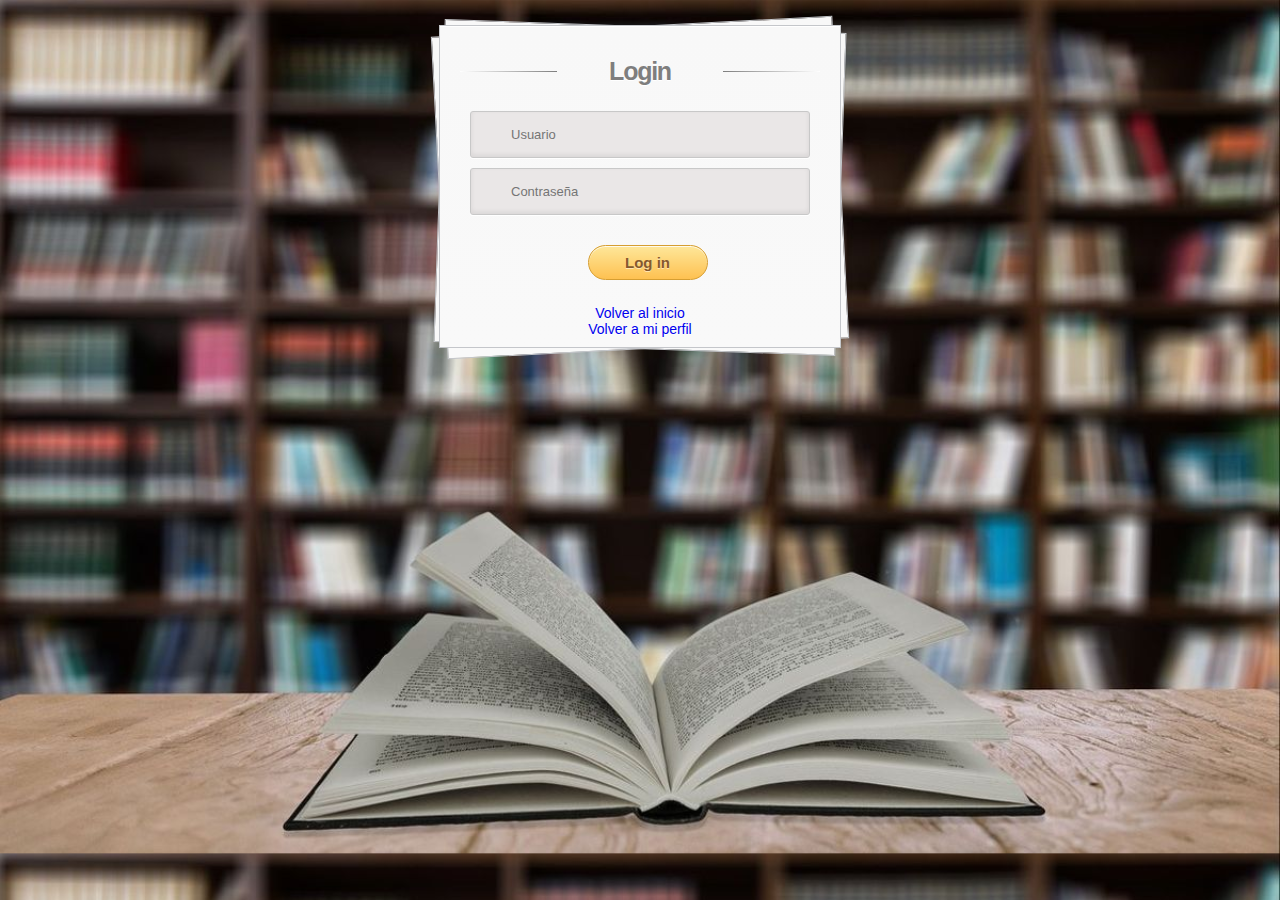
<file: login.html>
<!DOCTYPE html>
<html lang="en">

<head>
  <meta charset="UTF-8">
  <meta http-equiv="X-UA-Compatible" content="IE=edge">
  <meta name="viewport" content="width=device-width, initial-scale=1.0">
  <title>Login</title>
  <link rel="stylesheet" href="css/style.css">
  <link rel="stylesheet" href="css/estiloLogin.css">
  <script src="scripts/scriptLogin.js"></script>

  <script src="https://apis.google.com/js/platform.js" async defer></script>
  <meta name="google-signin-client_id"
    content="24715507338-ql7e3v9lp5d8dt9sus81njet6n0pbsf5.apps.googleusercontent.com">
</head>

<body>
  <div class="container">
    <section id="content">
      <form action="">
        <div id="hastaAquí">
          <h1>Login</h1>
          <div>
            <input type="text" placeholder="Usuario" required="" id="username" />
          </div>
          <div>
            <input type="password" placeholder="Contraseña" required="" id="password" />
          </div>
          <div>
            <input type="submit" value="Log in" />
          </div>
        </div>
        <div class="divCentrado">
          <div class="g-signin2" data-onsuccess="onSignIn" data-theme="dark"></div>
        </div>
        <a href="index.html">Volver al inicio</a><br>
        <a href="perfil.html">Volver a mi perfil</a>
      </form><!-- form -->
      <div class="button" id="descargaLista" hidden>
        <a href="#" onclick=descargaListaRecomendacion()>Descarga tu lista de recomendados!</a>
      </div><!-- button -->
    </section><!-- content -->
  </div><!-- container -->
</body>
</html>
</file>
<file: css/style.css>
header {
    text-align: center;
    color: purple;
    font-weight: bold;
    font-family: 'Henny Penny', cursive;
    font-size: 20px;
}

html {
    background-image: url(../images/biblioteca.jpg);
    background-size: cover;
}

.cuerpo {
    background-color: beige;
    opacity: 0.9;
    margin-top: 50px;
    margin-left: 60px;
    margin-right: 60px;
    text-align: center;
}

.inputClass {
    background-color: rgb(202, 238, 238);
    background-image: url(../images/search1.png);
    padding: 3px 7px;
    background-repeat: no-repeat;
    padding-left: 25px;
    border-color: aqua;
    border-width: 2px;
}

.formulario {
    margin-left: 20px;
    text-align: center;
    white-space: normal;
    text-indent: 10px;
}

#busqueda {
    display: none;
    text-align: center;
}

#presentacion {
    font-size: 3ch;
    text-align: center;
    display: block;
}

.buttonB {
    box-shadow: 0 1px 4px 0 rgba(151, 229, 243, 0.2), 0 6px 20px 0 rgba(2, 141, 255, 0.253);
    border-color: aqua;
    font-size: 16px;
    margin-bottom: 20px; 
}

label {
    font-size: 18px;
}

.datos {
    font-size: 20px;
}

#buttonFav {
    margin-block-end: 15px;
}

.guinyo {
    margin-block-end: 15px;
}

#anyo_publi {
    font-size: 19px;
}

#bookisbn {
    font-size: 19px;
}

#first_sentence {
    font-size: 19px;
}

img.perfilLogo {
    width: 25px;
    height: 25px;
}

.imagenPerfil {
    text-align: right;
    margin-right: 20px;
}

.botonesGuardados {
    width: 190px;
    height: 60px;
}

.imagenBotones {
    height: 40px;
    width: 40px;
}

.imagenLista {
    width: 90px;
    height: 130px;
}

.volver {
    font-family: 'Henny Penny', cursive;
    font-size: 16px;
}

.letra {
    font-family: 'Henny Penny', cursive;
}

.accesoBiblioteca {
    font-size: 22px;
    margin-bottom: 120px;
}
</file>
<file: css/estiloLogin.css>
.divCentrado {
    margin-left: 130px;
    margin-bottom: 10px;
}

body {
    color: #000;
    font: 14px Arial;
    margin: 0 auto;
    padding: 0;
    position: relative;
}

h1 {
    font-size: 28px;
}

h2 {
    font-size: 26px;
}

h3 {
    font-size: 18px;
}

h4 {
    font-size: 16px;
}

h5 {
    font-size: 14px;
}

h6 {
    font-size: 12px;
}

h1,
h2,
h3,
h4,
h5,
h6 {
    color: #563D64;
}

small {
    font-size: 10px;
}

b,
strong {
    font-weight: bold;
}

a {
    text-decoration: none;
}

a:hover {
    text-decoration: underline;
}

.left {
    float: left;
}

.right {
    float: right;
}

.alignleft {
    float: left;
    margin-right: 15px;
}

.alignright {
    float: right;
    margin-left: 15px;
}

.clearfix:after,
form:after {
    content: ".";
    display: block;
    height: 0;
    clear: both;
    visibility: hidden;
}

.container {
    margin: 25px auto;
    position: relative;
    width: 900px;
}

#content {
    background: #f9f9f9;
    background: -webkit-linear-gradient(top, rgba(248, 248, 248, 1) 0%, rgba(249, 249, 249, 1) 100%);
    filter: progid:DXImageTransform.Microsoft.gradient(startColorstr='#f8f8f8', endColorstr='#f9f9f9', GradientType=0);
    -webkit-box-shadow: 0 1px 0 #fff inset;
    box-shadow: 0 1px 0 #fff inset;
    border: 1px solid #c4c6ca;
    margin: 0 auto;
    padding: 25px 0 0;
    position: relative;
    text-align: center;
    text-shadow: 0 1px 0 #fff;
    width: 400px;
}

#content h1 {
    color: #7E7E7E;
    font: bold 25px Helvetica, Arial, sans-serif;
    letter-spacing: -0.05em;
    line-height: 20px;
    margin: 10px 0 30px;
}

#content h1:before,
#content h1:after {
    content: "";
    height: 1px;
    position: absolute;
    top: 10px;
    width: 27%;
}

#content h1:after {
    background: rgb(126, 126, 126);
    background: -webkit-linear-gradient(left, rgba(126, 126, 126, 1) 0%, rgba(255, 255, 255, 1) 100%);
    right: 0;
}

#content h1:before {
    background: rgb(126, 126, 126);
    background: -webkit-linear-gradient(right, rgba(126, 126, 126, 1) 0%, rgba(255, 255, 255, 1) 100%);
    left: 0;
}

#content:after,
#content:before {
    background: #f9f9f9;
    background: -webkit-linear-gradient(top, rgba(248, 248, 248, 1) 0%, rgba(249, 249, 249, 1) 100%);
    filter: progid:DXImageTransform.Microsoft.gradient(startColorstr='#f8f8f8', endColorstr='#f9f9f9', GradientType=0);
    border: 1px solid #c4c6ca;
    content: "";
    display: block;
    height: 100%;
    left: -1px;
    position: absolute;
    width: 100%;
}

#content:after {
    -webkit-transform: rotate(2deg);
    transform: rotate(2deg);
    top: 0;
    z-index: -1;
}

#content:before {
    -webkit-transform: rotate(-3deg);
    transform: rotate(-3deg);
    top: 0;
    z-index: -2;
}

#content form {
    margin: 0 20px;
    position: relative;
    margin-bottom: 10px;
}

#content form input[type="text"],
#content form input[type="password"] {
    -webkit-border-radius: 3px;
    border-radius: 3px;
    -webkit-box-shadow: 0 1px 0 #fff, 0 -2px 5px rgba(0, 0, 0, 0.08) inset;
    box-shadow: 0 1px 0 #fff, 0 -2px 5px rgba(0, 0, 0, 0.08) inset;
    -webkit-transition: all 0.5s ease;
    transition: all 0.5s ease;
    background: #eae7e7 url(https://cssdeck.com/uploads/media/items/8/8bcLQqF.png) no-repeat;
    border: 1px solid #c8c8c8;
    color: #777;
    font: 13px Helvetica, Arial, sans-serif;
    margin: 0 0 10px;
    padding: 15px 10px 15px 40px;
    width: 80%;
}

#content form input[type="text"]:focus,
#content form input[type="password"]:focus {
    -webkit-box-shadow: 0 0 2px #ed1c24 inset;
    box-shadow: 0 0 2px #ed1c24 inset;
    background-color: #fff;
    border: 1px solid #ed1c24;
    outline: none;
}

#username {
    background-position: 10px 10px !important
}

#password {
    background-position: 10px -53px !important
}

#content form input[type="submit"] {
    background: rgb(254, 231, 154);
    background: -webkit-linear-gradient(top, rgba(254, 231, 154, 1) 0%, rgba(254, 193, 81, 1) 100%);
    filter: progid:DXImageTransform.Microsoft.gradient(startColorstr='#fee79a', endColorstr='#fec151', GradientType=0);
    -webkit-border-radius: 30px;
    border-radius: 30px;
    -webkit-box-shadow: 0 1px 0 rgba(255, 255, 255, 0.8) inset;
    box-shadow: 0 1px 0 rgba(255, 255, 255, 0.8) inset;
    border: 1px solid #D69E31;
    color: #85592e;
    cursor: pointer;
    float: none;
    font: bold 15px Helvetica, Arial, sans-serif;
    height: 35px;
    margin: 20px 0 15px 15px;
    position: relative;
    text-shadow: 0 1px 0 rgba(255, 255, 255, 0.5);
    width: 120px;
}

#content form input[type="submit"]:hover {
    background: rgb(254, 193, 81);
    background: -webkit-linear-gradient(top, rgba(254, 193, 81, 1) 0%, rgba(254, 231, 154, 1) 100%);
    filter: progid:DXImageTransform.Microsoft.gradient(startColorstr='#fec151', endColorstr='#fee79a', GradientType=0);
}

#content form div a {
    color: #004a80;
    float: right;
    font-size: 12px;
    margin: 30px 15px 0 0;
    text-decoration: underline;
}

.button {
    background: rgb(247, 249, 250);
    background: -webkit-linear-gradient(top, rgba(247, 249, 250, 1) 0%, rgba(240, 240, 240, 1) 100%);
    filter: progid:DXImageTransform.Microsoft.gradient(startColorstr='#f7f9fa', endColorstr='#f0f0f0', GradientType=0);
    -webkit-box-shadow: 0 1px 2px rgba(0, 0, 0, 0.1) inset;
    box-shadow: 0 1px 2px rgba(0, 0, 0, 0.1) inset;
    -webkit-border-radius: 0 0 5px 5px;
    border-radius: 0 0 5px 5px;
    border-top: 1px solid #CFD5D9;
    padding: 15px 0;

}

.button a {
    background: url(https://cssdeck.com/uploads/media/items/8/8bcLQqF.png) 0 -112px no-repeat;
    color: #7E7E7E;
    font-size: 17px;
    padding: 2px 0 2px 40px;
    text-decoration: none;
    -webkit-transition: all 0.3s ease;
    transition: all 0.3s ease;
}

.button a:hover {
    background-position: 0 -135px;
    color: #00aeef;
}
</file>
